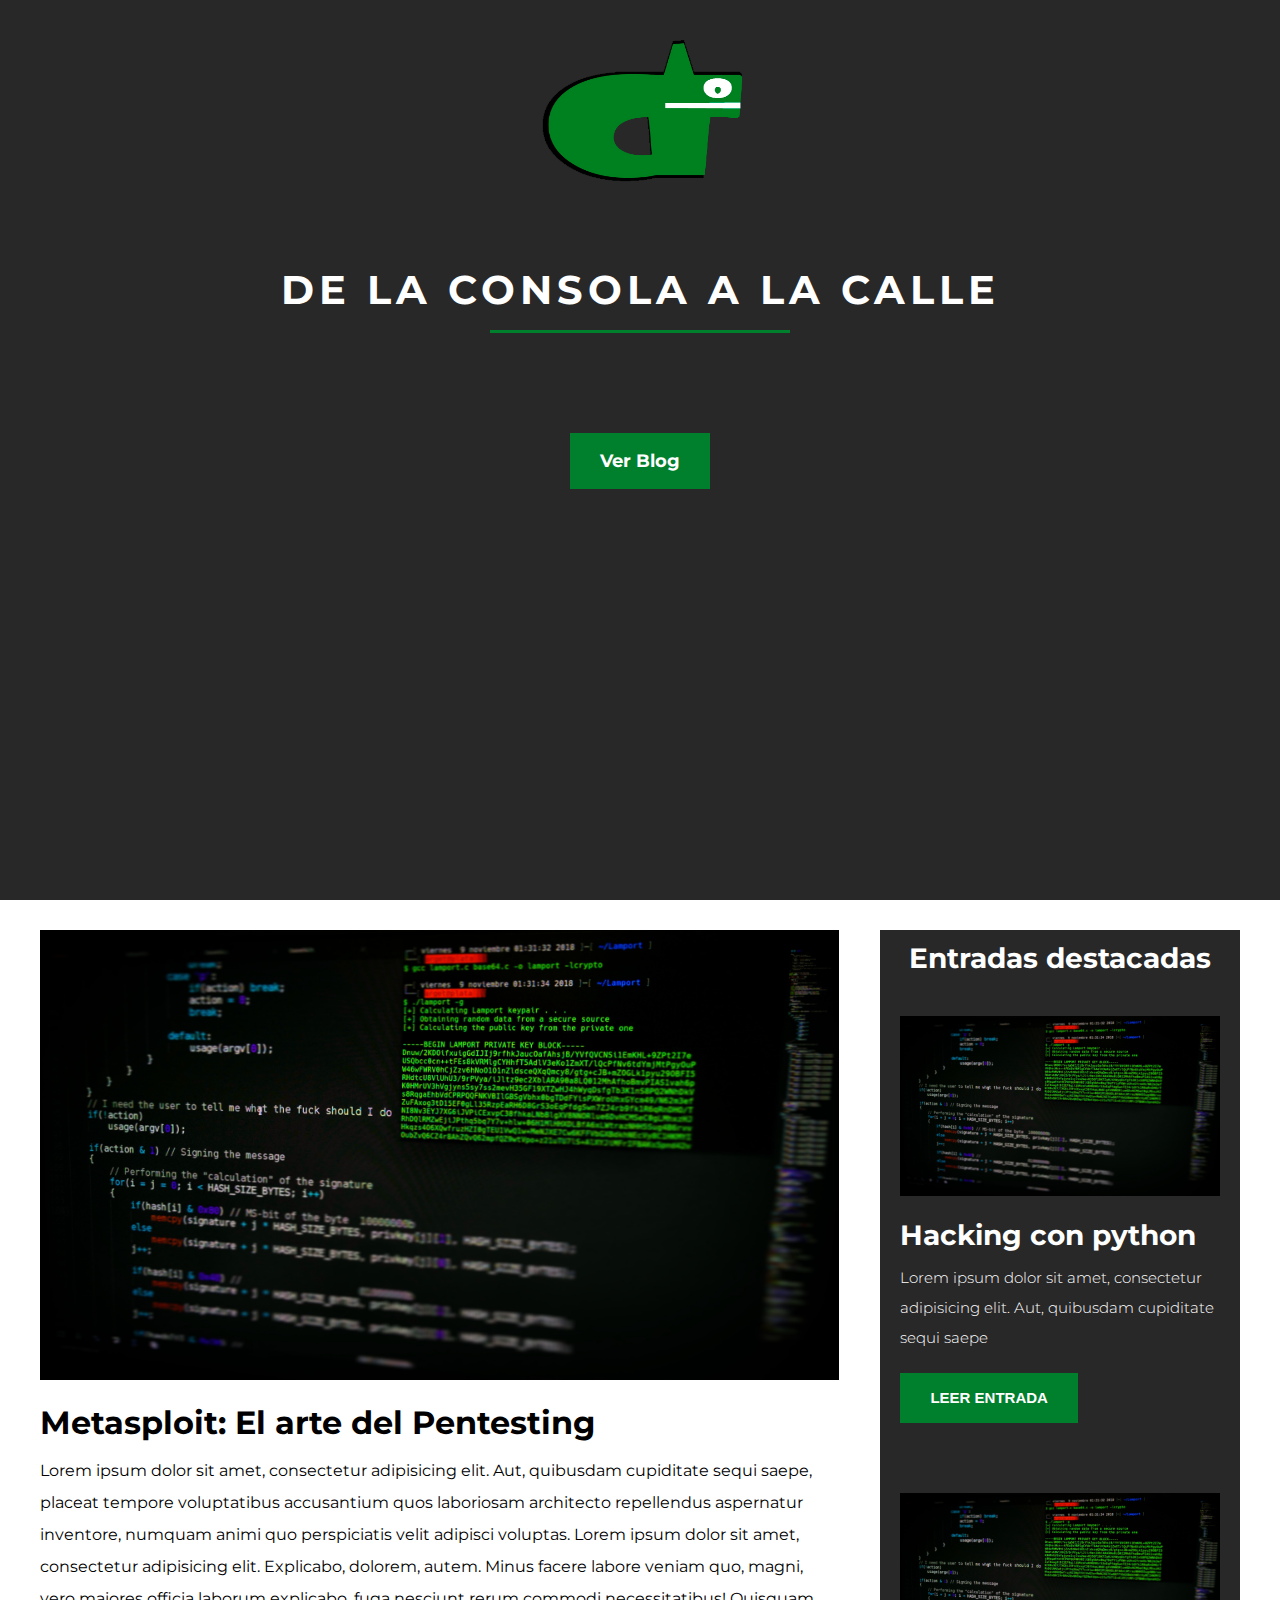
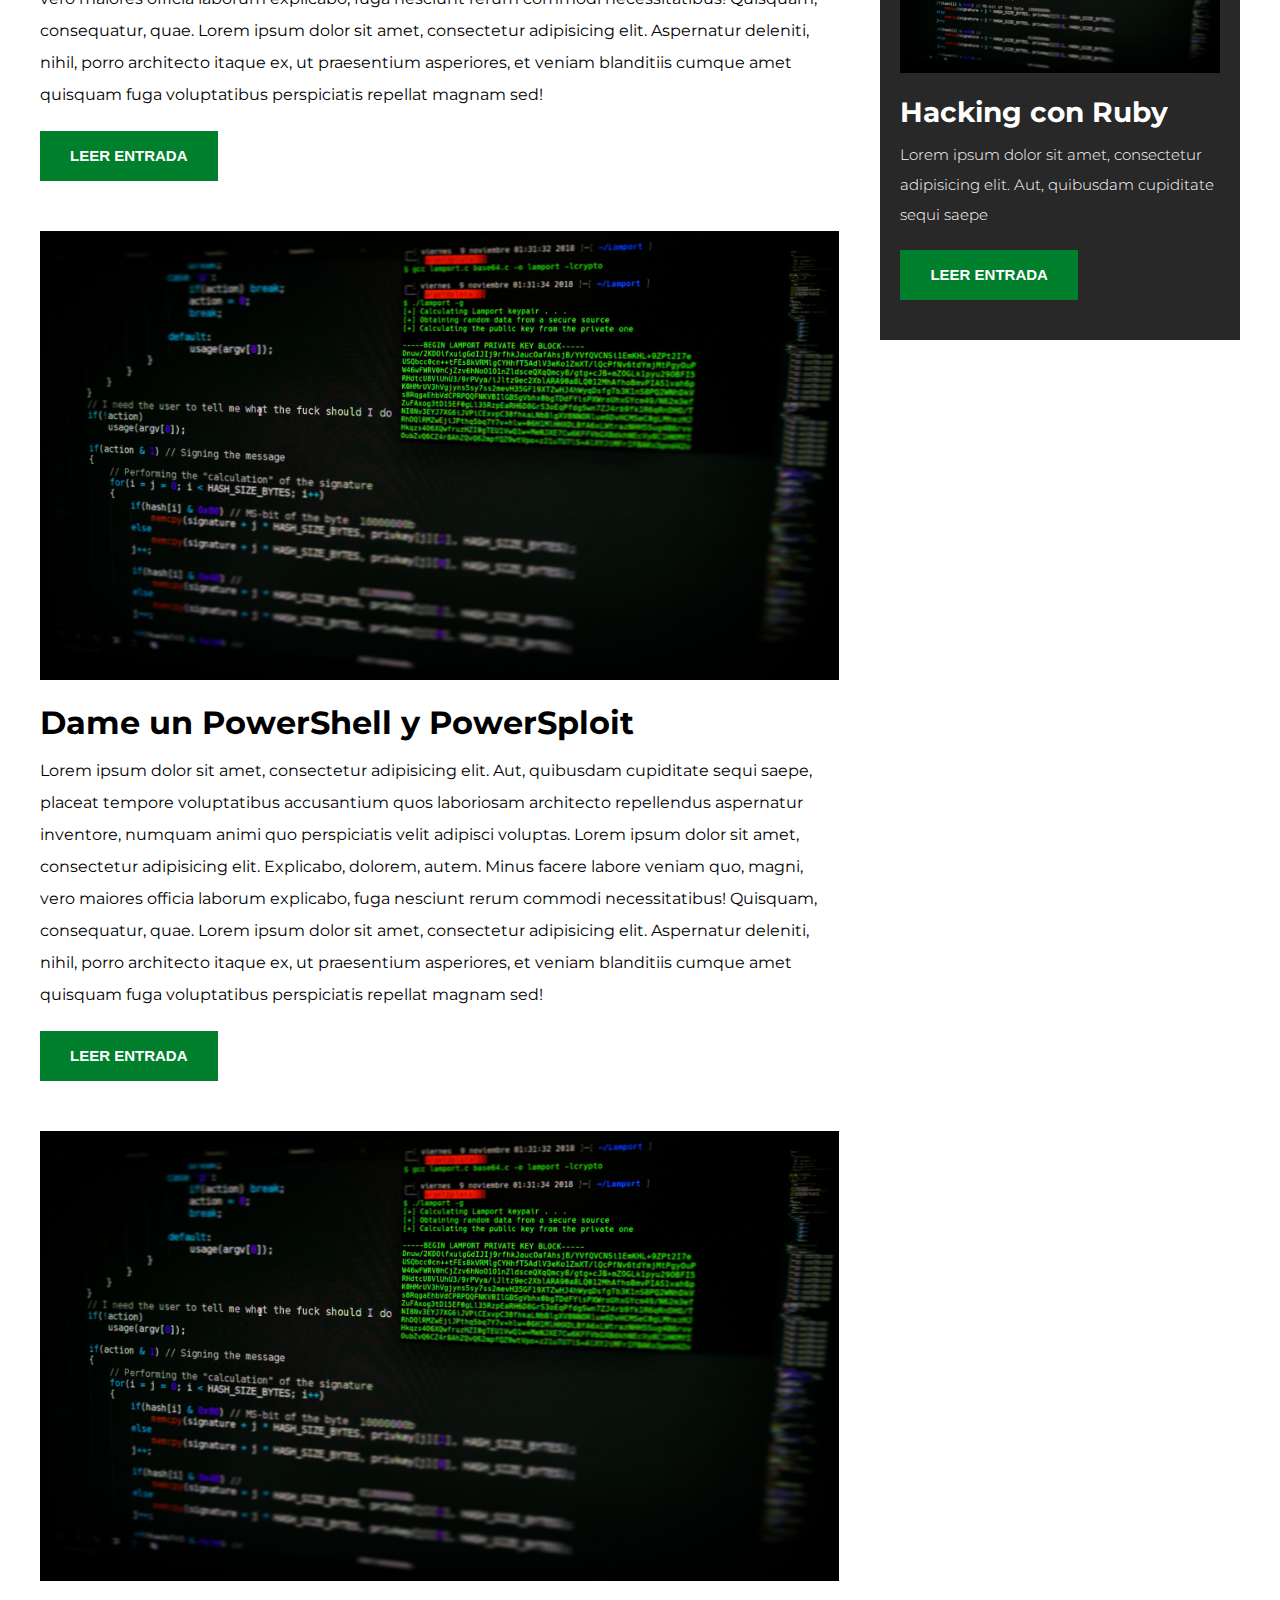
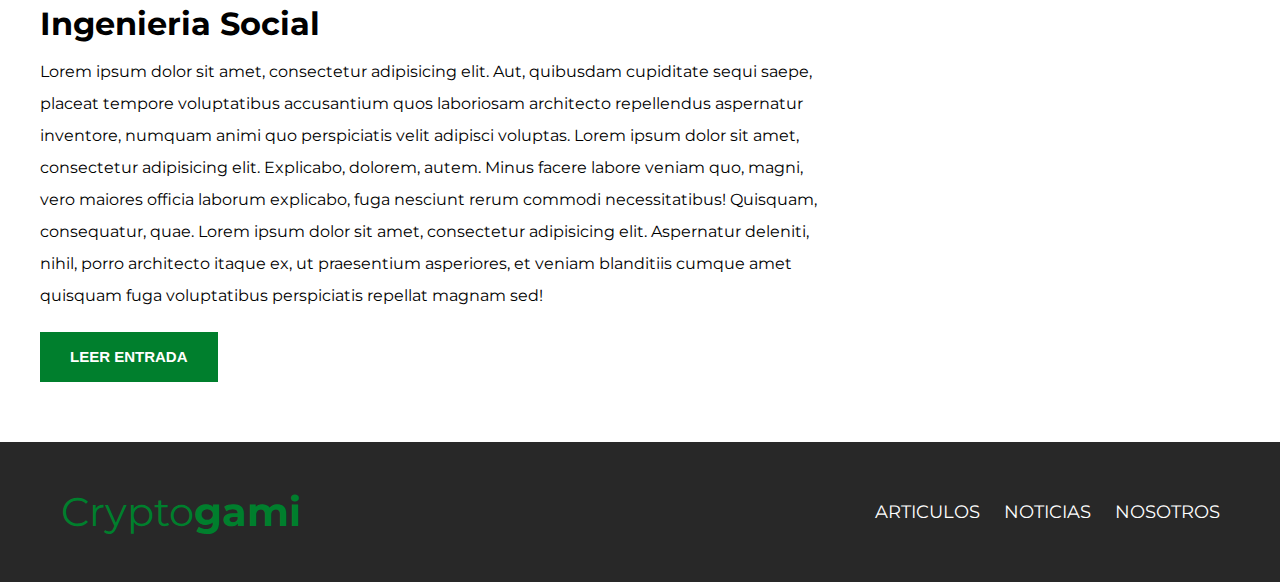
<file: index.html>
<!DOCTYPE html>
<html>
<head>
	<title>Cryptogami</title>
	<meta charset="utf-8">
	<meta name="viewport" content="width=device-width, initial-scale=1, shrink-to-fit=no">
    <link href="https://fonts.googleapis.com/css?family=Montserrat:300,400,700,900" rel="stylesheet">
    <link rel="stylesheet" href="css/style.css">
</head>
<body>
	<header class="site-header">
		<div class="contenedor">
			<div class="barra">
				<a href="#"><img class="centrar-imagen imagen-mediana" src="img/banner_grande.png" alt=""></a>
				<h1>De la consola a la calle</h1>
			</div><!--Barra -->
			<div class="alinear-derecha">
				<a href="#" class="botones verde">Ver Blog</a>
			</div>
		</div><!-- Contenedor -->
	</header>
	<!-- Contenido principal -->
	<div class="contenido-principal contenedor"><!--Le aplicare Flexbox -->
		<main class="blog">
			<article class="entrada-blog mt-30">
				<div class="imagen">
					<img src="img/blog1.jpg">
				</div><!--imagen -->
				<!-- contenido de los articulos -->
				<div class="contenido-blog">
					<h3>Metasploit: El arte del Pentesting</h3>
					<p>Lorem ipsum dolor sit amet, consectetur adipisicing elit. Aut, quibusdam cupiditate sequi saepe, placeat tempore voluptatibus accusantium quos laboriosam architecto repellendus aspernatur inventore, numquam animi quo perspiciatis velit adipisci voluptas.

					Lorem ipsum dolor sit amet, consectetur adipisicing elit. Explicabo, dolorem, autem. Minus facere labore veniam quo, magni, vero maiores officia laborum explicabo, fuga nesciunt rerum commodi necessitatibus! Quisquam, consequatur, quae.
					
					Lorem ipsum dolor sit amet, consectetur adipisicing elit. Aspernatur deleniti, nihil, porro architecto itaque ex, ut praesentium asperiores, et veniam blanditiis cumque amet quisquam fuga voluptatibus perspiciatis repellat magnam sed!
					</p>
					<a href="entrada.html" class="btn btn-primary">Leer Entrada</a>
				</div><!--Contenido blog -->
			</article>
			
			<article class="entrada-blog mt-30">
				<div class="imagen">
					<img src="img/blog1.jpg">
				</div><!--imagen -->
				<!-- contenido de los articulos -->
				<div class="contenido-blog">
					<h3>Dame un PowerShell y PowerSploit</h3>
					<p>Lorem ipsum dolor sit amet, consectetur adipisicing elit. Aut, quibusdam cupiditate sequi saepe, placeat tempore voluptatibus accusantium quos laboriosam architecto repellendus aspernatur inventore, numquam animi quo perspiciatis velit adipisci voluptas.

					Lorem ipsum dolor sit amet, consectetur adipisicing elit. Explicabo, dolorem, autem. Minus facere labore veniam quo, magni, vero maiores officia laborum explicabo, fuga nesciunt rerum commodi necessitatibus! Quisquam, consequatur, quae.
					
					Lorem ipsum dolor sit amet, consectetur adipisicing elit. Aspernatur deleniti, nihil, porro architecto itaque ex, ut praesentium asperiores, et veniam blanditiis cumque amet quisquam fuga voluptatibus perspiciatis repellat magnam sed!
					</p>
					<a href="entrada.html" class="btn btn-primary">Leer Entrada</a>
				</div><!--Contenido blog -->
			</article>

			<article class="entrada-blog mt-30">
				<div class="imagen">
					<img src="img/blog1.jpg">
				</div><!--imagen -->
				<!-- contenido de los articulos -->
				<div class="contenido-blog">
					<h3>Ingenieria Social</h3>
					<p>Lorem ipsum dolor sit amet, consectetur adipisicing elit. Aut, quibusdam cupiditate sequi saepe, placeat tempore voluptatibus accusantium quos laboriosam architecto repellendus aspernatur inventore, numquam animi quo perspiciatis velit adipisci voluptas.

					Lorem ipsum dolor sit amet, consectetur adipisicing elit. Explicabo, dolorem, autem. Minus facere labore veniam quo, magni, vero maiores officia laborum explicabo, fuga nesciunt rerum commodi necessitatibus! Quisquam, consequatur, quae.
					
					Lorem ipsum dolor sit amet, consectetur adipisicing elit. Aspernatur deleniti, nihil, porro architecto itaque ex, ut praesentium asperiores, et veniam blanditiis cumque amet quisquam fuga voluptatibus perspiciatis repellat magnam sed!
					</p>
					<a href="entrada.html" class="btn btn-primary">Leer Entrada</a>
				</div><!--Contenido blog -->
			</article>
		</main><!-- Blog -->

		<aside class="categoria fondo-gris mt-30">
			<h4 class="centrar color-blanco">Entradas destacadas</h4>
			<article class="pt-20 entrada-blog-destacada mt-10">
				<div class="imagen">
					<img src="img/blog1.jpg">
				</div><!--imagen -->
				<!-- contenido de los articulos -->
				<div class="contenido-blog-destacado color-blanco">
					<h4>Hacking con python</h4>
					<p>Lorem ipsum dolor sit amet, consectetur adipisicing elit. Aut, quibusdam cupiditate sequi saepe
					</p>
					<a href="entrada.html" class="btn btn-primary">Leer Entrada</a>
				</div><!--Contenido blog destacada-->
			</article>

			<article class="pt-20 entrada-blog-destacada mt-10">
				<div class="imagen">
					<img src="img/blog1.jpg">
				</div><!--imagen -->
				<!-- contenido de los articulos -->
				<div class="contenido-blog-destacado color-blanco">
					<h4>Hacking con Ruby</h4>
					<p>Lorem ipsum dolor sit amet, consectetur adipisicing elit. Aut, quibusdam cupiditate sequi saepe
					</p>
					<a href="entrada.html" class="btn btn-primary">Leer Entrada</a>
				</div><!--Contenido blog destacada-->
			</article>
			
		</aside>
		
	</div><!--contenido principal -->
	<!-- Footer -->
	<footer class="site-footer">
		<div class="contenedor">
			<div class="barra-footer">
				<p>Crypto<span>gami</span></p>
				<nav class="navegacion">
					<a href="articulos.html">Articulos</a>
					<a href="#">Noticias</a>
					<a href="nosotros.html">nosotros</a>
				</nav>
			</div>
		</div><!-- contenedor -->
	</footer>


</body>
</html>
</file>
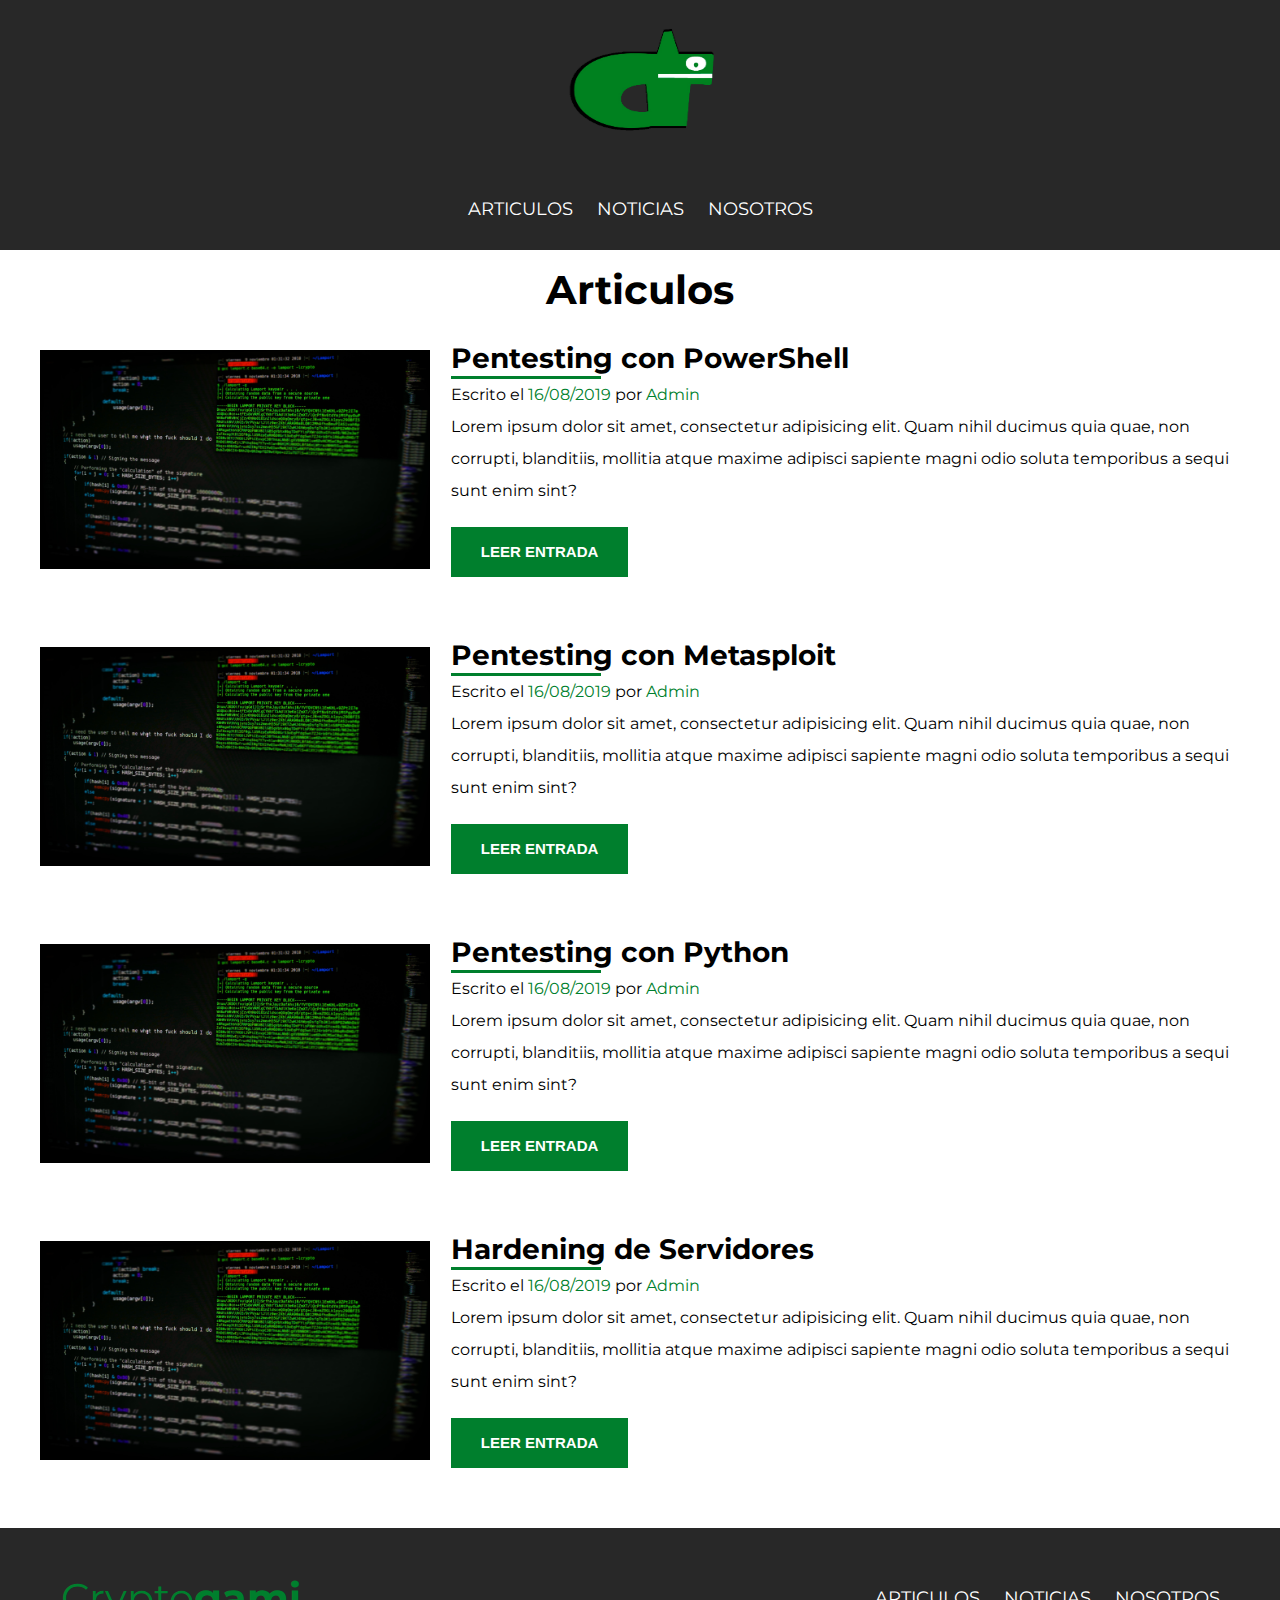
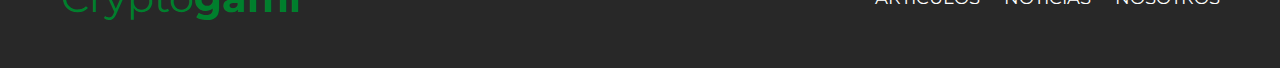
<file: articulos.html>
<!DOCTYPE html>
<html>
<head>
	<title>Cryptogami</title>
	<meta charset="utf-8">
	<meta name="viewport" content="width=device-width, initial-scale=1, shrink-to-fit=no">
    <link href="https://fonts.googleapis.com/css?family=Montserrat:300,400,700,900" rel="stylesheet">
    <link rel="stylesheet" href="css/style.css">
</head>
<body>
	<!--Cabecera  -->
	<header class="header-nosotros">
		<div class="contenedor">
			<div class="barra">
				<div class="imagen">
					<a href="index.html"><img src="img/banner_grande.png" class="imagen-pequeña" alt=""></a>
				</div>
				<!--Navegacion -->
				<nav class="navegacion">
					<a href="articulos.html">Articulos</a>
					<a href="noticias.html">Noticias</a>
					<a href="nosotros.html">Nosotros</a>
				</nav>
			</div><!-- Clase Barra -->
		</div><!--Contenedor -->
	</header>
	<!--Contenido principal -->
	
	<main class="contenedor">
		<h2 class="centrar">Articulos</h2>
		<article class="entrada-blog grid">
			<div class="columnas-4">
				<img src="img/blog1.jpg" class="mt-20" alt="">
			</div><!--Columnas 4--->

			<div class="columnas-8 texto-entrada">
				<h4>Pentesting con PowerShell</h4>
				<p>Escrito el <span>16/08/2019</span> por <span>Admin</span></p>
				<p>Lorem ipsum dolor sit amet, consectetur adipisicing elit. Quam nihil ducimus quia quae, non corrupti, blanditiis, mollitia atque maxime adipisci sapiente magni odio soluta temporibus a sequi sunt enim sint?</p>
				<a href="entrada.html" class="btn btn-primary">Leer Entrada</a>
			</div><!-- Columnas 8 -->
		</article>

		<article class="entrada-blog grid mt-30">
			<div class="columnas-4">
				<img src="img/blog1.jpg" class="mt-20" alt="">
			</div><!--Columnas 4--->

			<div class="columnas-8 texto-entrada">
				<h4>Pentesting con Metasploit</h4>
				<p>Escrito el <span>16/08/2019</span> por <span>Admin</span></p>
				<p>Lorem ipsum dolor sit amet, consectetur adipisicing elit. Quam nihil ducimus quia quae, non corrupti, blanditiis, mollitia atque maxime adipisci sapiente magni odio soluta temporibus a sequi sunt enim sint?</p>
				<a href="entrada.html" class="btn btn-primary">Leer Entrada</a>
			</div><!-- Columnas 8 -->
		</article>

		<article class="entrada-blog grid mt-30">
			<div class="columnas-4">
				<img src="img/blog1.jpg" class="mt-20" alt="">
			</div><!--Columnas 4--->

			<div class="columnas-8 texto-entrada">
				<h4>Pentesting con Python</h4>
				<p>Escrito el <span>16/08/2019</span> por <span>Admin</span></p>
				<p>Lorem ipsum dolor sit amet, consectetur adipisicing elit. Quam nihil ducimus quia quae, non corrupti, blanditiis, mollitia atque maxime adipisci sapiente magni odio soluta temporibus a sequi sunt enim sint?</p>
				<a href="entrada.html" class="btn btn-primary">Leer Entrada</a>
			</div><!-- Columnas 8 -->
		</article>

		<article class="entrada-blog grid mt-30">
			<div class="columnas-4">
				<img src="img/blog1.jpg" class="mt-20" alt="">
			</div><!--Columnas 4--->

			<div class="columnas-8 texto-entrada">
				<h4>Hardening de Servidores</h4>
				<p>Escrito el <span>16/08/2019</span> por <span>Admin</span></p>
				<p>Lorem ipsum dolor sit amet, consectetur adipisicing elit. Quam nihil ducimus quia quae, non corrupti, blanditiis, mollitia atque maxime adipisci sapiente magni odio soluta temporibus a sequi sunt enim sint?</p>
				<a href="entrada.html" class="btn btn-primary">Leer Entrada</a>
			</div><!-- Columnas 8 -->
		</article>
	</main><!-- Main -->


	<!-- Footer -->
	<footer class="site-footer">
		<div class="contenedor">
			<div class="barra-footer">
				<p>Crypto<span>gami</span></p>
				<nav class="navegacion">
					<a href="articulos.html">Articulos</a>
					<a href="#">Noticias</a>
					<a href="articulos.html">nosotros</a>
				</nav>
			</div>
		</div><!-- contenedor -->
	</footer>
</body>
</html>
</file>
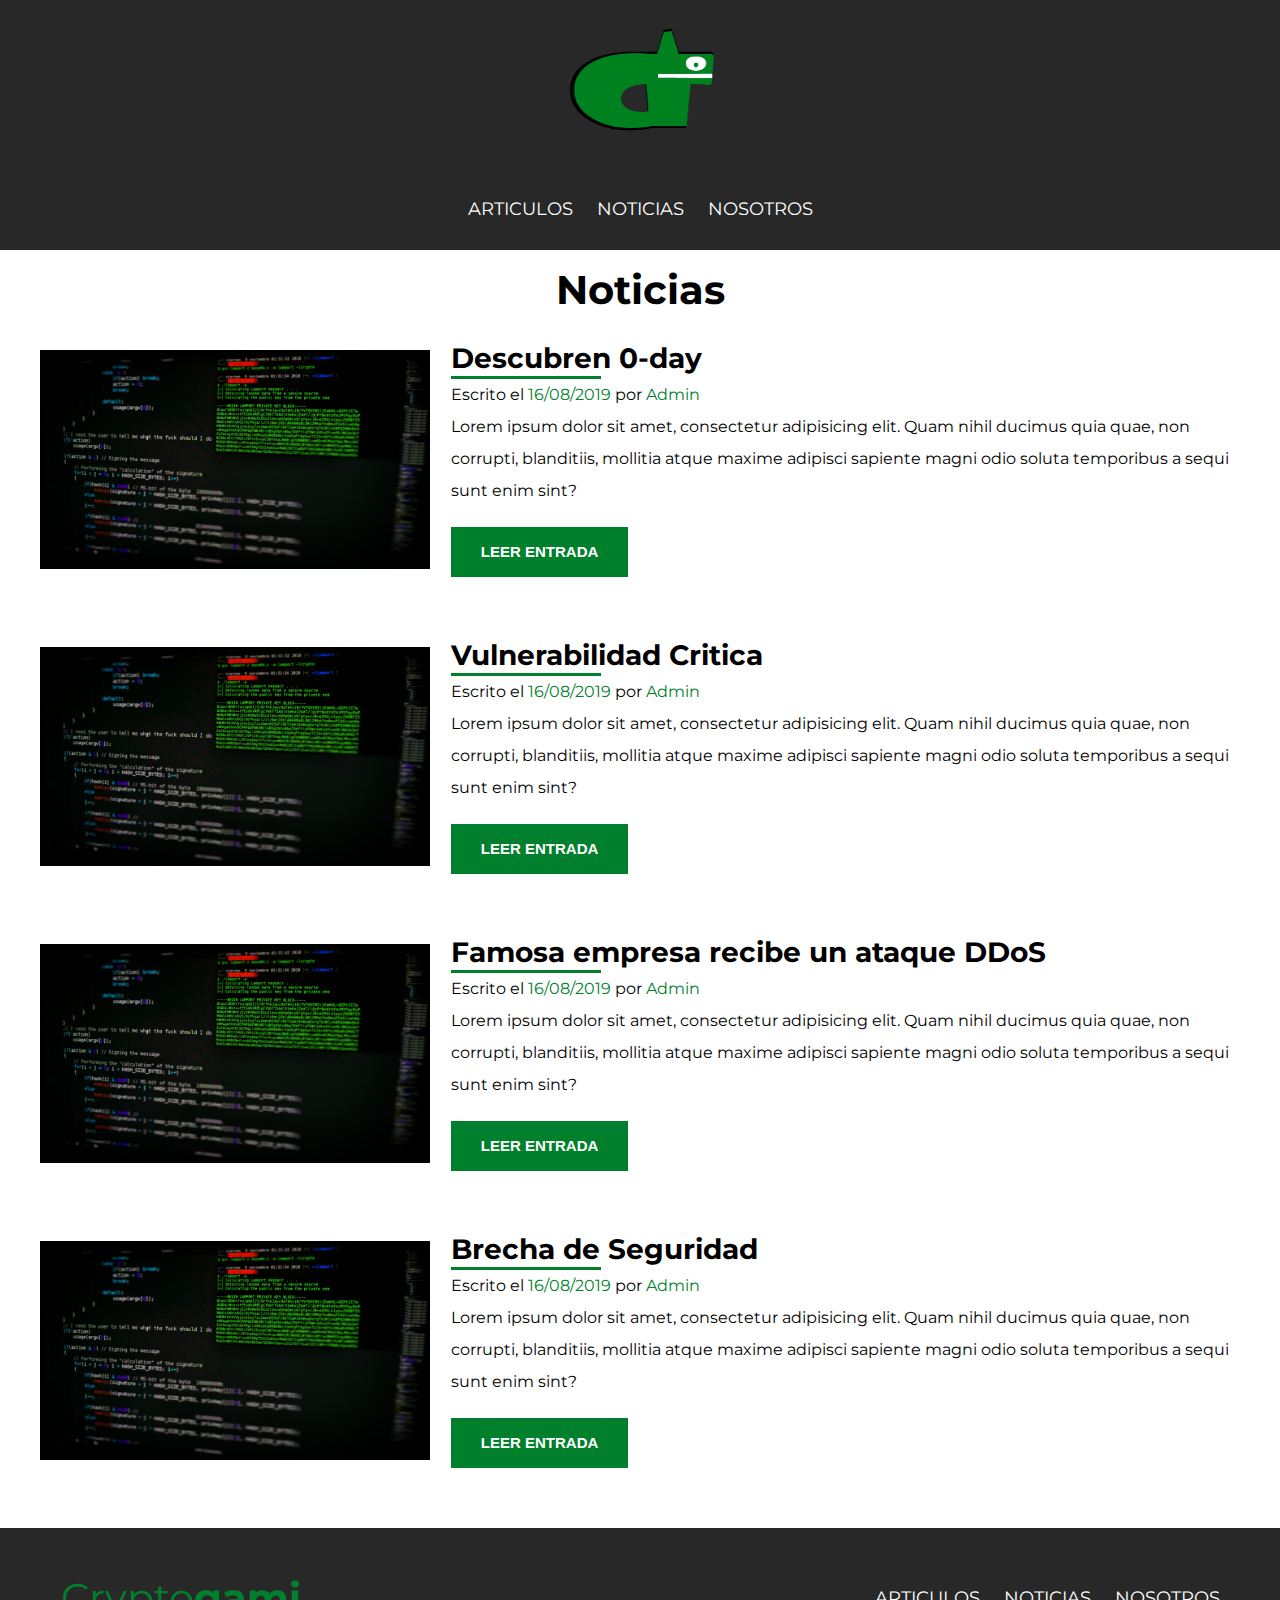
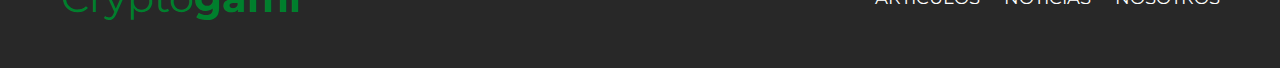
<file: noticias.html>
<!DOCTYPE html>
<html>
<head>
	<title>Cryptogami</title>
	<meta charset="utf-8">
	<meta name="viewport" content="width=device-width, initial-scale=1, shrink-to-fit=no">
    <link href="https://fonts.googleapis.com/css?family=Montserrat:300,400,700,900" rel="stylesheet">
    <link rel="stylesheet" href="css/style.css">
</head>
<body>
	<!--Cabecera  -->
	<header class="header-nosotros">
		<div class="contenedor">
			<div class="barra">
				<div class="imagen">
					<a href="index.html"><img src="img/banner_grande.png" class="imagen-pequeña" alt=""></a>
				</div>
				<!--Navegacion -->
				<nav class="navegacion">
					<a href="articulos.html">Articulos</a>
					<a href="noticias.html">Noticias</a>
					<a href="nosotros.html">Nosotros</a>
				</nav>
			</div><!-- Clase Barra -->
		</div><!--Contenedor -->
	</header>
	<!--Contenido principal -->
	
	<main class="contenedor">
		<h2 class="centrar">Noticias</h2>
		<article class="entrada-blog grid">
			<div class="columnas-4">
				<img src="img/blog1.jpg" class="mt-20" alt="">
			</div><!--Columnas 4--->

			<div class="columnas-8 texto-entrada">
				<h4>Descubren 0-day</h4>
				<p>Escrito el <span>16/08/2019</span> por <span>Admin</span></p>
				<p>Lorem ipsum dolor sit amet, consectetur adipisicing elit. Quam nihil ducimus quia quae, non corrupti, blanditiis, mollitia atque maxime adipisci sapiente magni odio soluta temporibus a sequi sunt enim sint?</p>
				<a href="entrada.html" class="btn btn-primary">Leer Entrada</a>
			</div><!-- Columnas 8 -->
		</article>

		<article class="entrada-blog grid mt-30">
			<div class="columnas-4">
				<img src="img/blog1.jpg" class="mt-20" alt="">
			</div><!--Columnas 4--->

			<div class="columnas-8 texto-entrada">
				<h4>Vulnerabilidad Critica</h4>
				<p>Escrito el <span>16/08/2019</span> por <span>Admin</span></p>
				<p>Lorem ipsum dolor sit amet, consectetur adipisicing elit. Quam nihil ducimus quia quae, non corrupti, blanditiis, mollitia atque maxime adipisci sapiente magni odio soluta temporibus a sequi sunt enim sint?</p>
				<a href="entrada.html" class="btn btn-primary">Leer Entrada</a>
			</div><!-- Columnas 8 -->
		</article>

		<article class="entrada-blog grid mt-30">
			<div class="columnas-4">
				<img src="img/blog1.jpg" class="mt-20" alt="">
			</div><!--Columnas 4--->

			<div class="columnas-8 texto-entrada">
				<h4>Famosa empresa recibe un ataque DDoS</h4>
				<p>Escrito el <span>16/08/2019</span> por <span>Admin</span></p>
				<p>Lorem ipsum dolor sit amet, consectetur adipisicing elit. Quam nihil ducimus quia quae, non corrupti, blanditiis, mollitia atque maxime adipisci sapiente magni odio soluta temporibus a sequi sunt enim sint?</p>
				<a href="entrada.html" class="btn btn-primary">Leer Entrada</a>
			</div><!-- Columnas 8 -->
		</article>

		<article class="entrada-blog grid mt-30">
			<div class="columnas-4">
				<img src="img/blog1.jpg" class="mt-20" alt="">
			</div><!--Columnas 4--->

			<div class="columnas-8 texto-entrada">
				<h4>Brecha de Seguridad</h4>
				<p>Escrito el <span>16/08/2019</span> por <span>Admin</span></p>
				<p>Lorem ipsum dolor sit amet, consectetur adipisicing elit. Quam nihil ducimus quia quae, non corrupti, blanditiis, mollitia atque maxime adipisci sapiente magni odio soluta temporibus a sequi sunt enim sint?</p>
				<a href="entrada.html" class="btn btn-primary">Leer Entrada</a>
			</div><!-- Columnas 8 -->
		</article>
	</main><!-- Main -->


	<!-- Footer -->
	<footer class="site-footer">
		<div class="contenedor">
			<div class="barra-footer">
				<p>Crypto<span>gami</span></p>
				<nav class="navegacion">
					<a href="articulos.html">Articulos</a>
					<a href="#">Noticias</a>
					<a href="articulos.html">nosotros</a>
				</nav>
			</div>
		</div><!-- contenedor -->
	</footer>
</body>
</html>
</file>
<file: css/style.css>
/* Reset para REM */
html{
	font-size: 62.5%; /* Reset para REM */
	/* 62.5 = 10px de 16px */
	box-sizing: border-box;
}

*, *:before, *:after{
	box-sizing: inherit;
}

/*Estilos generales */
*{
	margin:0;
	padding:0;
}

body{
	font-size: 1.6rem;
	line-height: 2;
	font-family: 'Montserrat', san-serif;
}

/* Mis utilidades */
.contenedor{
	width: 95%;
 	max-width:120rem;/* Altura Maxima, toma todo el espacio disponible pero no te pases de 
 	1200px */
 	margin: 0 auto 0 auto;/*Para centrarlo */
}

.fondo-gris{
	background-color: #282828;
}

.color-blanco{
	color: #ffffff;
}

.centrar{
	text-align: center;
}

h1, h2, h3, h4{font-family:'Montserrat'}

h1{font-size: 4.8rem;}

h2{font-size: 4rem;}

h3{font-size: 3.2rem;}

h4{font-size: 2.8rem;}

img{
	max-width: 100%; /*Para que las imagenes sean responsive */
}

.mt-30{/*Utilidad de margin top 30pixeles */
	margin-top: 3rem;
}

.mt-50{
	margin-top: 5rem;
}

.mt-20{
	margin-top: 2rem;
}

.mt-10{
	margin-top: 1rem;
}

.pt-20{
	padding: 2rem;
}

.centrar-imagen{
	display: block;
	margin: auto;
}

.imagen-mediana{
	height: 15rem;
	width: 15rem;
}


@media (min-width: 768px){
	.imagen-mediana{
		height: 25rem;
		width: 25rem;
	}
}

.imagen-pequeña{
	height: 10rem;
	width: 10rem;
}

@media (min-width: 768px){
	.imagen-pequeña{
		height: 18rem;
		width: 18rem;
	}
}

.centrar-texto{
	text-align: center;
}

.no-margin{
	margin: 0;
}
/* GRID */
@media (min-width: 768px){
	.grid{
		display: flex;
		justify-content: space-between;
	}
	.columnas-4{
		flex: 0 0 calc(33.3% - 1rem);
	}

	.columnas-6{
		flex: 0 0 calc(50% - 1rem);
	}
	.columnas-8{
		flex: 0 0 calc(66.6% - 1rem);
	}
}


/* Botones */
.btn{/* Estilos generales del boton */
	display: block; /*Para que tome todo el espacio disponible */
	text-align: center;
	padding: 1rem 3rem;
	margin: 2rem 0;
	color:#ffffff;
	text-decoration: none;
	font-family: sans-serif;
	font-weight: 700;
	text-transform: uppercase;
	font-size: 2rem;
}

@media (min-width: 768px){
	.btn{
		display: inline-block;/*para defenir el ancho por medio del padding */
		font-size: 1.5rem;
	}
}

.btn-primary{
	background-color: #007f2d;

}

/* ---- HEADER ----- */
.site-header{
	background-color: #282828;/*Color de fondo */
	height:100vh;/*Alto de la imagen, 100vh para cubrir la altura de cualquier pantalla*/
	min-height: 60rem;/*Minimo */
}


/*Mensaje del header */
header .barra h1{
	color: #ffffff;/*Color de la letra blanco */
	text-transform: uppercase;/*Para convertirlas a mayuscula */
	font-size: 4rem;/*Para modificar el tamaño */
	letter-spacing: .5rem;/*Separación entre lineas */
}


.barra{
	display: flex;/*Para habilitar FlexBox */
	/*Le paso la direccion a la que debe ir */
	flex-direction: column;/*column de arriba hacia bajo */
	justify-content: space-between;/*Para alinear el contenido verticalmente */
	text-align: center;
}

.header-nosotros{
	background-color: #282828;/*Color de fondo */
	height:25rem;/*Alto de la imagen, 100vh para cubrir la altura de cualquier pantalla*/
}


/* Raya verde o pseudo elemento */
.barra h1::after{/*un psuedo elemento */
	content: '';
	display: block;/*Para poder aplicarle margen */
	margin: 0 auto;/*Para centarlo */
	width: 30rem;/*Ancho*/
	height: .3rem;/*Altura */
	background-color:#007f2d;
	
}

/* Boton del header */
.alinear-derecha{
	display: flex;
	justify-content: center;
}

.botones{
	color:#ffffff;
	font-weight: 700;
	text-decoration: none;
	font-size: 1.8rem;
	font-weight: 700;
	padding: 1rem 3rem;
	display: inline-block;
	margin-top: 10rem;
	text-align: center;
	border: none;
	display: block;
	flex: 0 0 auto;
}

.verde{
	background-color: #007f2d;
}

/* Contenido de la pagina principal */
.contenido-principal{
	display: flex; /* Activo flexbox */
	flex-wrap: wrap;
}

.blog,
.categoria{
	flex-grow: 0;
	flex-shrink: 0;
	flex-basis: 100%;/* Toma todo el espacio disponible */
}
.categoria{
	width: 100%;
	height: 100%;
}
.form-group{
	padding: 1rem;
	margin-bottom: 1rem;
}

@media (min-width: 768px){
	.contenido-principal{
		justify-content: space-between;
	}
	.blog{
		flex-basis: 66.6%;
	}
	.categoria{
		flex-basis: calc(33.3% - 4rem);
		
	}
} 

/* --- Detalles --- */
.entrada-blog-destacada{
	display: flex;
	flex-direction: column;/*column de arriba hacia bajo */
	justify-content: row;

}

.entrada-blog-destacada .contenido-blog-destacado{
	flex-basis: calc(33.3% - 4rem);
	
}

.contenido-blog-destacado p{
	color: #ffffff;
	font-size: 1.5rem;
	font-weight: 300;
}

/* footer */
.site-footer{
	background-color: #282828;
	padding: 3rem;
	margin-top: 4rem;
	text-align: center;
}


@media (min-width:768px) {
    .barra-footer{
        display: flex;
        justify-content: space-between;
        align-items: center;
    }
}

.site-footer p{
	color:#007f2d;
	font-size: 4rem;
	font-weight: 400;
}

.site-footer p span{
	font-weight: 700;
}

.navegacion a{
	text-align: center;
	display: block;
	font-size: 1.8rem;
	color: #ffffff;
	text-decoration: none;
	text-transform: uppercase;
}

.navegacion a:hover{
	background-color: #007f2d;
	border-radius: 2rem;
	padding: .5rem;
}

/* Aplico el MediaQuery */
@media (min-width: 768px){
	.navegacion a{
		display: inline-block;
		margin-right: 2rem;
	}

	.navegacion a:last-of-type{
		margin: 0;
	}
}

/** Blog y noticias */
.texto-entrada h4::after{/*un psuedo elemento */
	content: '';
	display: block;
	width: 15rem;
	height: .3rem;
	background-color:#007f2d;
	margin-top:-1rem;
}

.texto-entrada p span{
	color:#007f2d;
}
</file>
